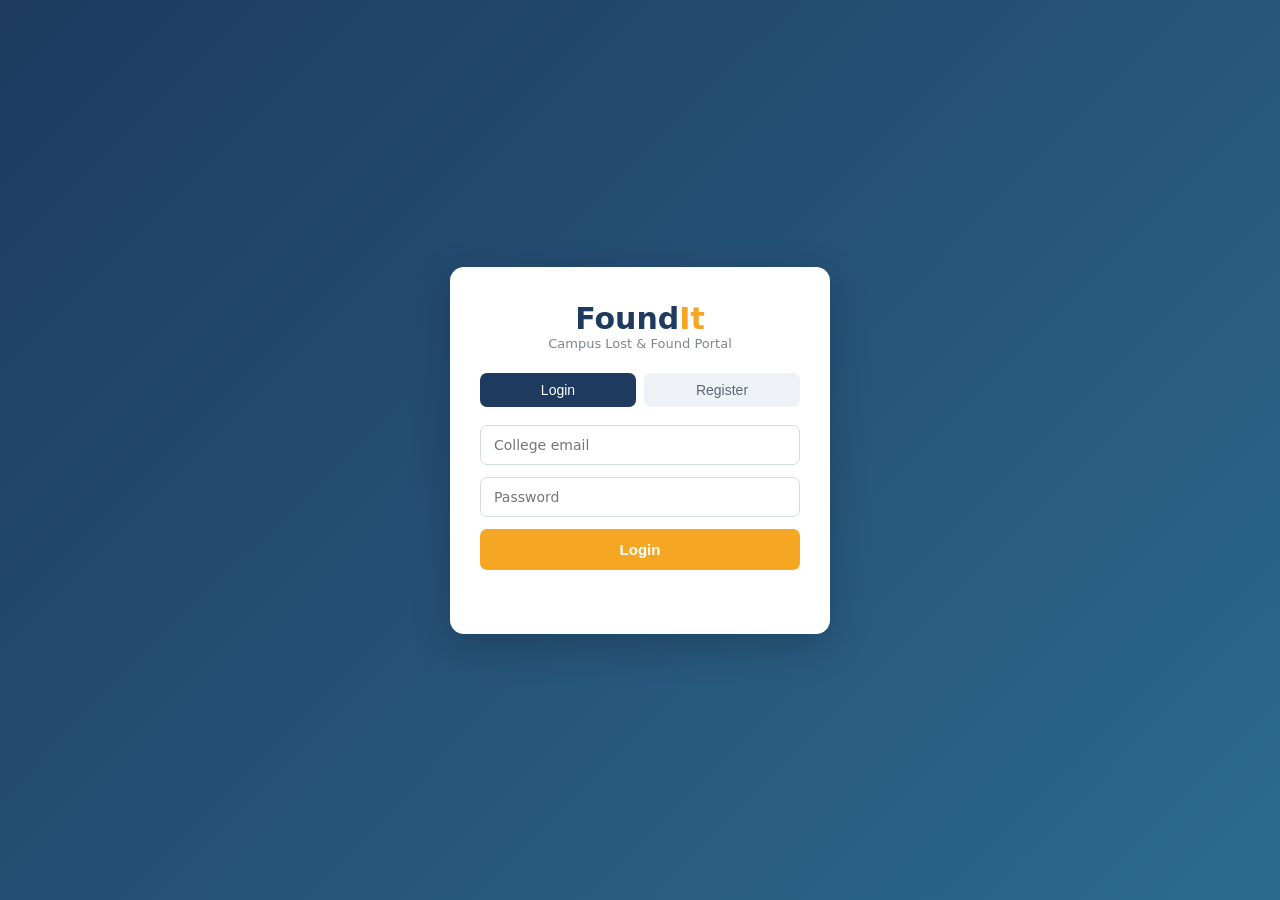
<file: FoundItApp/WebContent/index.html>
<!DOCTYPE html>
<html lang="en">
<head>
<meta charset="UTF-8">
<meta name="viewport" content="width=device-width,initial-scale=1">
<title>FoundIt — Login</title>
<link rel="stylesheet" href="css/style.css">
</head>
<body class="center">

<div class="card auth">
  <h1 class="logo">Found<span>It</span></h1>
  <p class="tagline">Campus Lost &amp; Found Portal</p>

  <div class="tabs">
    <button class="tab active" id="tabLogin">Login</button>
    <button class="tab" id="tabReg">Register</button>
  </div>

  <div id="paneLogin">
    <input type="email" id="loginEmail" placeholder="College email">
    <input type="password" id="loginPass" placeholder="Password">
    <button class="btn" id="btnLogin">Login</button>
  </div>

  <div id="paneReg" class="hidden">
    <input type="text" id="regName" placeholder="Full name">
    <input type="email" id="regEmail" placeholder="College email">
    <input type="password" id="regPass" placeholder="Password (min 6)">
    <button class="btn" id="btnReg">Create account</button>
  </div>

  <p id="msg" class="msg"></p>
</div>

<script src="js/app.js"></script>
<script>
  tabLogin.onclick = () => swap(true);
  tabReg.onclick   = () => swap(false);

  function swap(login){
    paneLogin.classList.toggle('hidden', !login);
    paneReg.classList.toggle('hidden', login);
    tabLogin.classList.toggle('active', login);
    tabReg.classList.toggle('active', !login);
    say('');
  }

  btnReg.onclick = async () => {
    const d = await post('auth', {action:'register', name:regName.value.trim(),
                                  email:regEmail.value.trim(), password:regPass.value});
    say(d.message, d.success);
    if (d.success) swap(true);
  };

  btnLogin.onclick = async () => {
    const d = await post('auth', {action:'login', email:loginEmail.value.trim(),
                                  password:loginPass.value});
    if (d.success) location.href = 'dashboard.html';
    else say(d.message, false);
  };
</script>
</body>
</html>
</file>
<file: FoundItApp/WebContent/css/style.css>
/* ==========================================================================
   FoundIt — Campus Lost & Found Portal
   ========================================================================== */

/* 1. Design tokens ------------------------------------------------------- */
:root {
  --navy:         #1e3a5f;
  --navy-light:   #2d6a8f;
  --amber:        #f5a623;
  --amber-dark:   #dd9010;

  --green:        #1a9c4c;
  --green-dark:   #1a7c40;
  --green-bg:     #e3f4e9;
  --red:          #c33;
  --red-bg:       #fdeaea;

  --page-bg:      #f3f6f9;
  --surface:      #fff;
  --surface-alt:  #eef2f6;
  --surface-soft: #f6f8fa;
  --surface-info: #eef4fa;

  --text:         #243447;
  --text-mid:     #5a6875;
  --text-label:   #44525f;
  --text-muted:   #8b98a5;
  --text-tagline: #7a8794;
  --text-nav:     #c6d4e2;

  --border:       #d5dde4;
  --border-soft:  #e4eaf0;

  --shadow-sm:    0 2px 10px rgba(0,0,0,.06);
  --shadow-md:    0 2px 14px rgba(0,0,0,.07);
  --shadow-lg:    0 5px 18px rgba(0,0,0,.12);
  --shadow-xl:    0 12px 40px rgba(0,0,0,.2);
}

/* 2. Reset & base -------------------------------------------------------- */
* { margin:0; padding:0; box-sizing:border-box; }

body {
  font-family:'Segoe UI', system-ui, sans-serif;
  background:var(--page-bg);
  color:var(--text);
}

h2 { margin-bottom:16px; font-size:21px; }
h3 { margin:12px 0 8px; font-size:17px; }
hr { border:none; border-top:1px solid var(--border-soft); margin:18px 0; }

/* 3. Layout -------------------------------------------------------------- */
.center {
  min-height:100vh; display:flex; align-items:center; justify-content:center;
  background:linear-gradient(135deg, var(--navy), var(--navy-light));
  padding:20px;
}

.wrap { max-width:960px; margin:28px auto; padding:0 20px; }

.wrap.narrow {
  max-width:560px; background:var(--surface); border-radius:12px;
  padding:28px; box-shadow:var(--shadow-md);
}

/* 4. Branding ------------------------------------------------------------ */
.logo { font-size:30px; font-weight:700; color:var(--navy); text-align:center; }
.logo span { color:var(--amber); }
.logo.sm { font-size:20px; text-align:left; color:var(--surface); }
.logo.sm span { color:var(--amber); }

.tagline {
  text-align:center; color:var(--text-tagline);
  font-size:13px; margin-bottom:22px;
}

/* 5. Navigation ---------------------------------------------------------- */
.nav {
  background:var(--navy); padding:14px 26px; display:flex;
  justify-content:space-between; align-items:center; flex-wrap:wrap; gap:10px;
}

.navlinks a {
  color:var(--text-nav); text-decoration:none;
  margin-left:18px; font-size:14px;
}
.navlinks a.on, .navlinks a:hover { color:var(--surface); }

/* 6. Forms --------------------------------------------------------------- */
input, select, textarea {
  width:100%; padding:11px 13px; margin-bottom:12px;
  border:1px solid var(--border); border-radius:7px;
  font-size:14px; font-family:inherit;
}
input:focus, select:focus, textarea:focus {
  outline:none; border-color:var(--navy-light);
}

label {
  display:block; font-size:13px; font-weight:600;
  margin-bottom:5px; color:var(--text-label);
}

/* 7. Buttons ------------------------------------------------------------- */
.btn {
  width:100%; padding:12px; border:none; border-radius:7px;
  background:var(--amber); color:var(--surface);
  font-size:15px; font-weight:600; cursor:pointer;
}
.btn:hover { background:var(--amber-dark); }
.btn.slim  { width:auto; padding:8px 16px; font-size:13px; }
.btn.ok    { background:var(--green); }
.btn.bad   { background:var(--red); }

/* 8. Cards & tabs (login page) ------------------------------------------- */
.card {
  background:var(--surface); border-radius:14px;
  padding:34px 30px; box-shadow:var(--shadow-xl);
}
.auth { width:100%; max-width:380px; }

.tabs { display:flex; gap:8px; margin-bottom:18px; }
.tab {
  flex:1; padding:9px; border:none; border-radius:7px;
  background:var(--surface-alt); color:var(--text-mid);
  font-size:14px; cursor:pointer;
}
.tab.active { background:var(--navy); color:var(--surface); }

/* 9. Item grid (dashboard) ----------------------------------------------- */
.filters { display:flex; gap:10px; margin-bottom:18px; flex-wrap:wrap; }
.filters input  { flex:1; min-width:180px; margin:0; }
.filters select { width:auto; margin:0; }

.grid {
  display:grid;
  grid-template-columns:repeat(auto-fill, minmax(250px,1fr));
  gap:14px;
}

.tile {
  display:block; background:var(--surface); border-radius:10px;
  padding:16px; text-decoration:none; color:inherit;
  box-shadow:var(--shadow-sm);
}
.tile:hover  { box-shadow:var(--shadow-lg); }
.tile h3     { margin:8px 0 5px; font-size:16px; }
.tile p      { font-size:13px; color:var(--text-mid); margin-bottom:8px; }
.tile small  { color:var(--text-muted); font-size:12px; }

/* 10. Claim rows --------------------------------------------------------- */
.row {
  background:var(--surface); border-radius:10px; padding:16px;
  margin-bottom:10px; display:flex; justify-content:space-between;
  gap:16px; flex-wrap:wrap; box-shadow:var(--shadow-sm);
}
.actions { display:flex; gap:8px; align-items:flex-start; flex-wrap:wrap; }

/* 11. Status pills ------------------------------------------------------- */
.pill {
  display:inline-block; padding:3px 9px; border-radius:20px;
  font-size:11px; font-weight:700; margin-right:5px;
}
.pill.found  { background:var(--green-bg); color:var(--green-dark); }
.pill.lost   { background:var(--red-bg);   color:var(--red); }
.pill.status { background:var(--surface-alt); color:var(--text-mid); }

/* 12. Callouts & messages ------------------------------------------------ */
.qbox {
  background:var(--surface-soft); border-left:3px solid var(--amber);
  padding:9px 12px; border-radius:5px; margin:8px 0; font-size:14px;
}

.note {
  background:var(--surface-info); border-radius:8px;
  padding:12px; margin-top:16px; font-size:14px;
}

.hint  { font-size:12px; color:var(--text-muted); margin-top:6px; }
.muted { color:var(--text-muted); font-size:14px; }

.msg {
  text-align:center; font-size:13px; margin-top:12px; min-height:18px;
}
.msg.ok  { color:var(--green); }
.msg.err { color:var(--red); }

/* 13. Utilities ---------------------------------------------------------- */
.hidden { display:none; }
</file>
